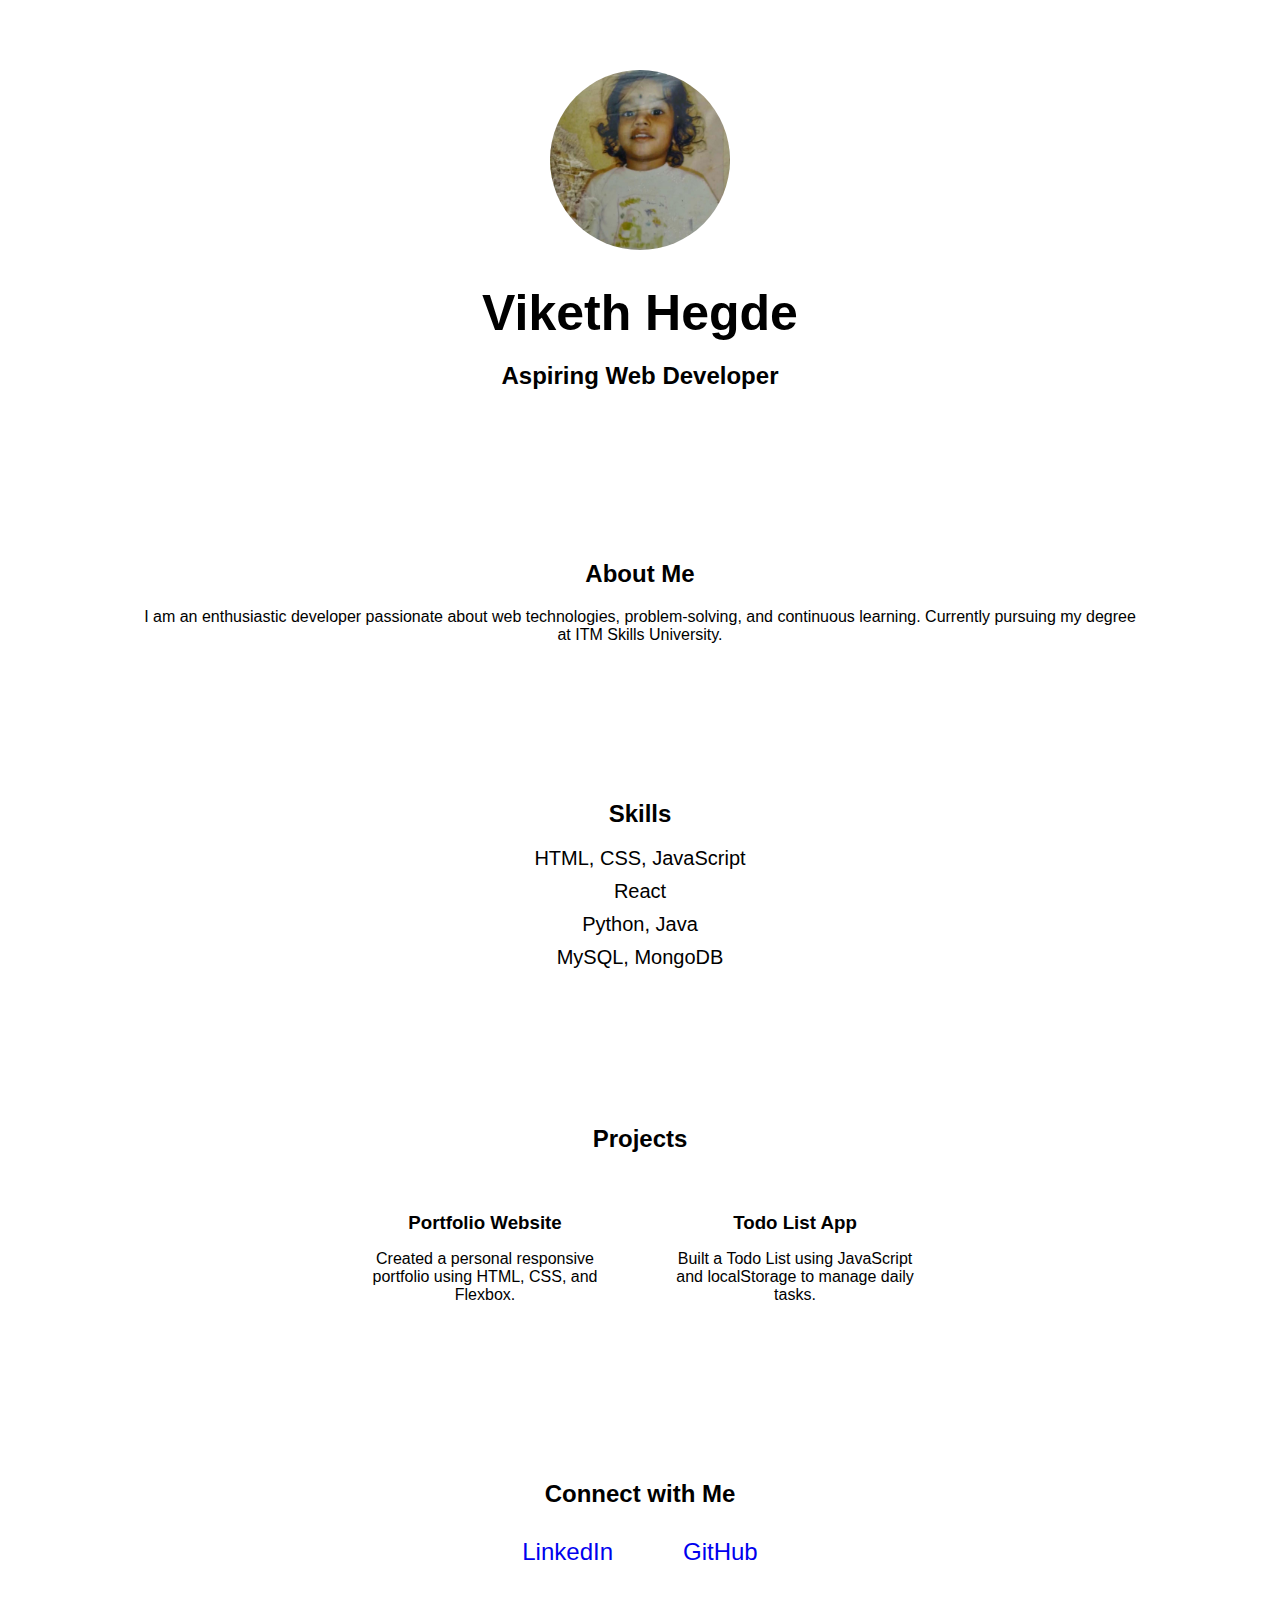
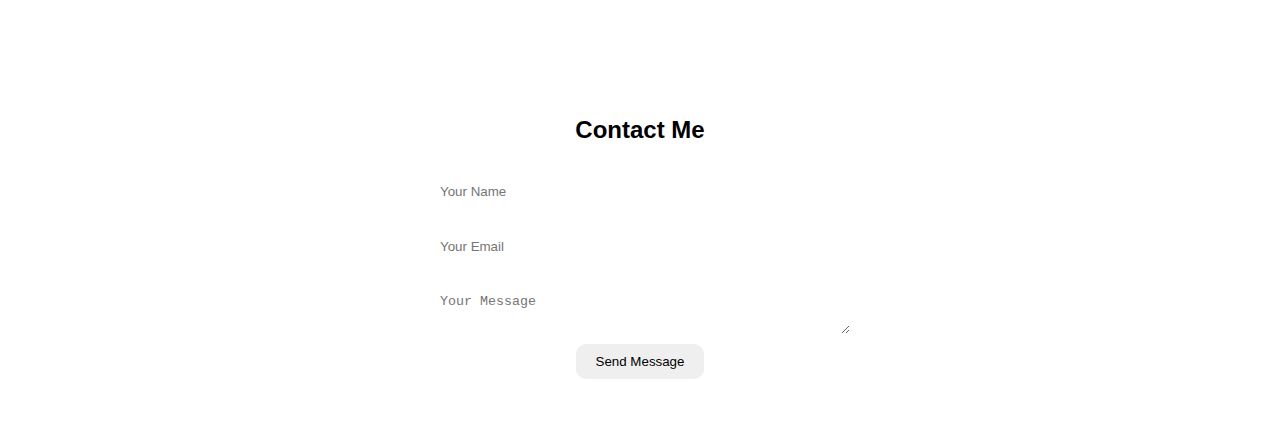
<file: index.html>
<!DOCTYPE html>
<html lang="en">
<head>
    <meta charset="UTF-8">
    <meta name="viewport" content="width=device-width, initial-scale=1.0">
    <title>Viketh Hegde - Personal Portfolio</title>
    <link rel="stylesheet" href="style.css">
</head>
<body>

    <!-- Hero Section -->
    <section class="hero">
        <img src="image.jpeg" alt="Viketh Hegde">
        <h1>Viketh Hegde</h1>
        <h2>Aspiring Web Developer</h2>
    </section>

    <!-- About Me Section -->
    <section class="about">
        <h2>About Me</h2>
        <p>
            I am an enthusiastic developer passionate about web technologies, problem-solving, and continuous learning. Currently pursuing my degree at ITM Skills University.
        </p>
    </section>

    <!-- Skills Section -->
    <section class="skills">
        <h2>Skills</h2>
        <ul>
            <li>HTML, CSS, JavaScript</li>
            <li>React</li>
            <li>Python, Java</li>
            <li>MySQL, MongoDB</li>
        </ul>
    </section>

    <!-- Projects Section -->
    <section class="projects">
        <h2>Projects</h2>
        <div class="project-container">
            <div class="project-card">
                <h3>Portfolio Website</h3>
                <p>Created a personal responsive portfolio using HTML, CSS, and Flexbox.</p>
            </div>
            <div class="project-card">
                <h3>Todo List App</h3>
                <p>Built a Todo List using JavaScript and localStorage to manage daily tasks.</p>
            </div>
        </div>
    </section>

    <section class="social-media">
        <h2>Connect with Me</h2>
        <div class="social-links">
            <a href="https://www.linkedin.com/in/viketh-hegde-442a01326/" target="_blank">LinkedIn</a>
            <a href="https://github.com/Vik-713" target="_blank">GitHub</a>
        </div>
    </section>

    <!-- Contact Section -->
    <section class="contact">
        <h2>Contact Me</h2>
        <form>
            <input type="text" placeholder="Your Name" required>
            <input type="email" placeholder="Your Email" required>
            <textarea placeholder="Your Message" required></textarea>
            <button type="submit">Send Message</button>
        </form>
    </section>

</body>
</html>
</file>
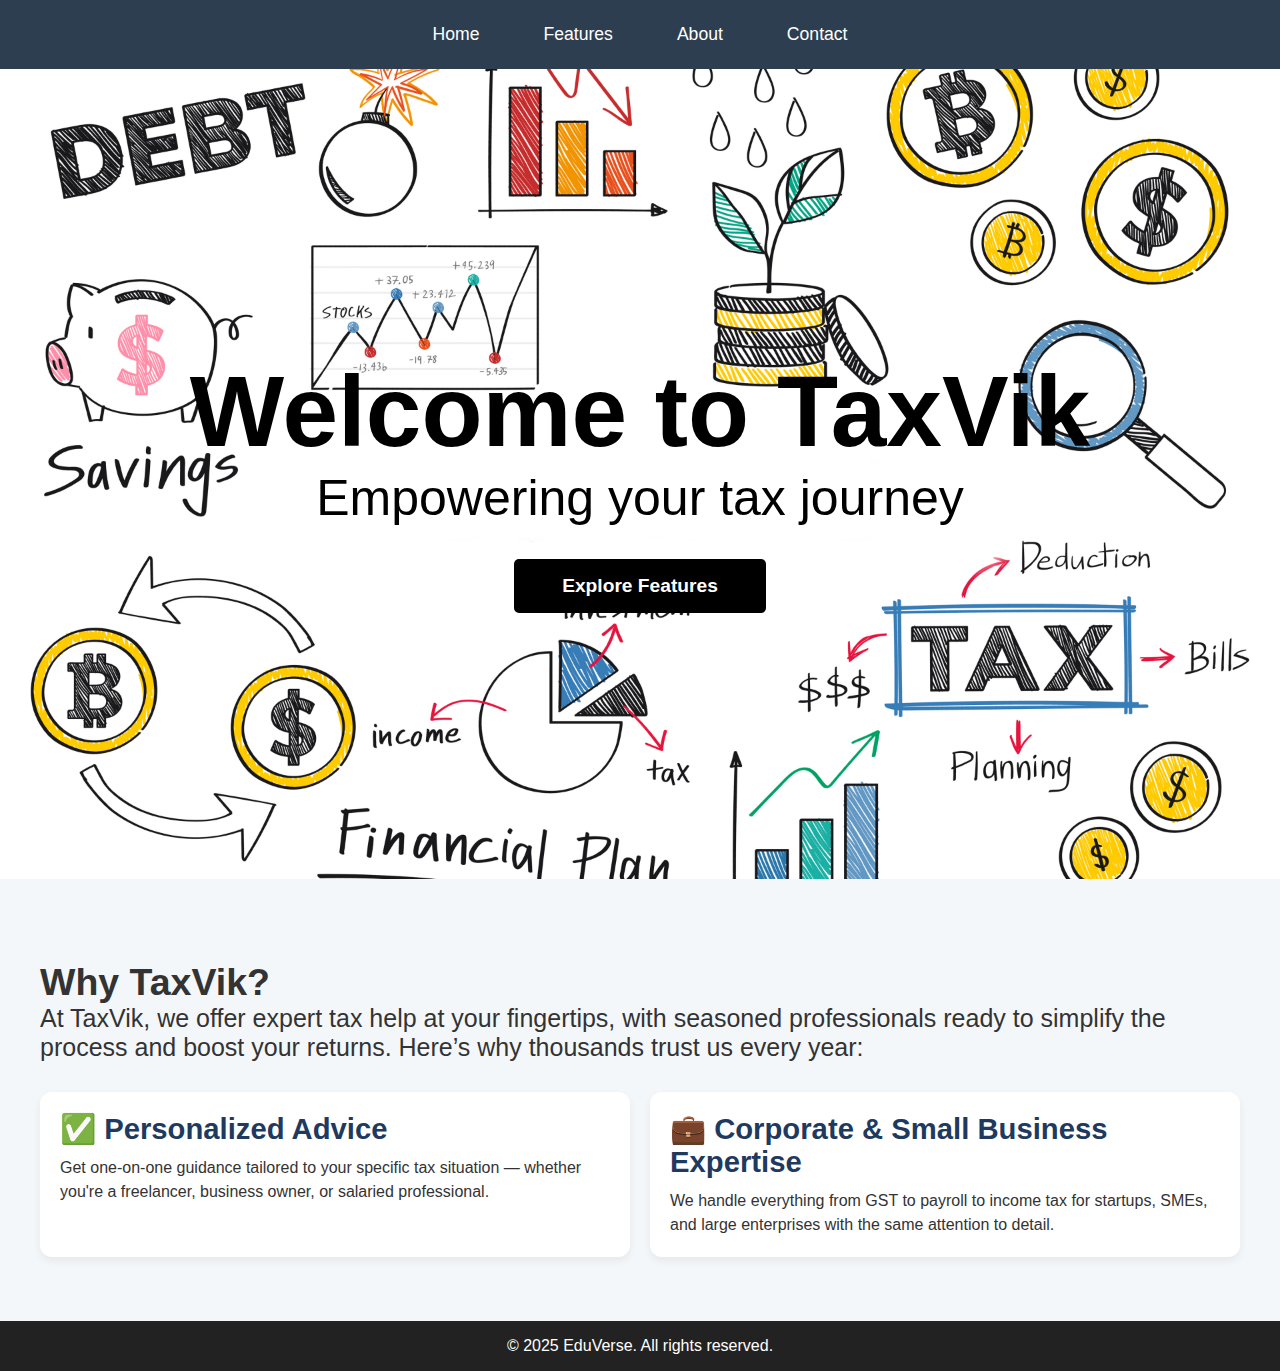
<file: web/index.html>
<!DOCTYPE html>
<html lang="en">
<head>
    <meta charset="UTF-8">
    <meta name="viewport" content="width=device-width, initial-scale=1.0">
    <meta name="description" content="Tavik, Maximize returns, minimize stress — expert tax help at your fingertips.">
    <title>TaxVik | Home</title>
    <link rel="stylesheet" href="style.css">

    <style>
        .why-taxvik {
            margin-top: 50px;
        }
    
        .features {
            display: flex;
            flex-wrap: wrap;
            gap: 20px;
            margin-top: 30px;
        }
    
        .feature-card {
            flex: 1 1 45%;
            background-color: #ffffff;
            padding: 20px;
            border-radius: 12px;
            box-shadow: 0 4px 8px rgba(0, 0, 0, 0.06);
            transition: transform 0.3s ease;
        }
    
        .feature-card:hover {
            transform: translateY(-5px);
        }
    
        .feature-card h3 {
            margin-top: 0;
            color: #1e3a5f;
        }
    
        .feature-card p {
            margin: 10px 0 0;
            font-size: 1rem;
            line-height: 1.5;
        }
    </style>

    </style>
</head>
<body>
    <nav>
        <a href="index.html">Home</a>
        <a href="features.html">Features</a>
        <a href="about.html">About</a>
        <a href="contact.html">Contact</a>
    </nav>

    <section class="hero">
        <h1 class="header">Welcome to TaxVik</h1>
        <p>Empowering your tax journey</p>
        <a href="features.html" class="btn">Explore Features</a>
    </section>
    
    <div class="container">
        <section class="why-taxvik">
            <h2>Why TaxVik?</h2>
            <p>At TaxVik, we offer expert tax help at your fingertips, with seasoned professionals ready to simplify the process and boost your returns. Here’s why thousands trust us every year:</p>
    
            <div class="features">
                <div class="feature-card">
                    <h3>✅ Personalized Advice</h3>
                    <p>Get one-on-one guidance tailored to your specific tax situation — whether you're a freelancer, business owner, or salaried professional.</p>
                </div>
                
                <div class="feature-card">
                    <h3>💼 Corporate & Small Business Expertise</h3>
                    <p>We handle everything from GST to payroll to income tax for startups, SMEs, and large enterprises with the same attention to detail.</p>
                </div>
            </div>
        </section>
    </div>
    
    <footer>
        <p>&copy; 2025 EduVerse. All rights reserved.</p>
    </footer>
    
    </body>
    </html>
</file>
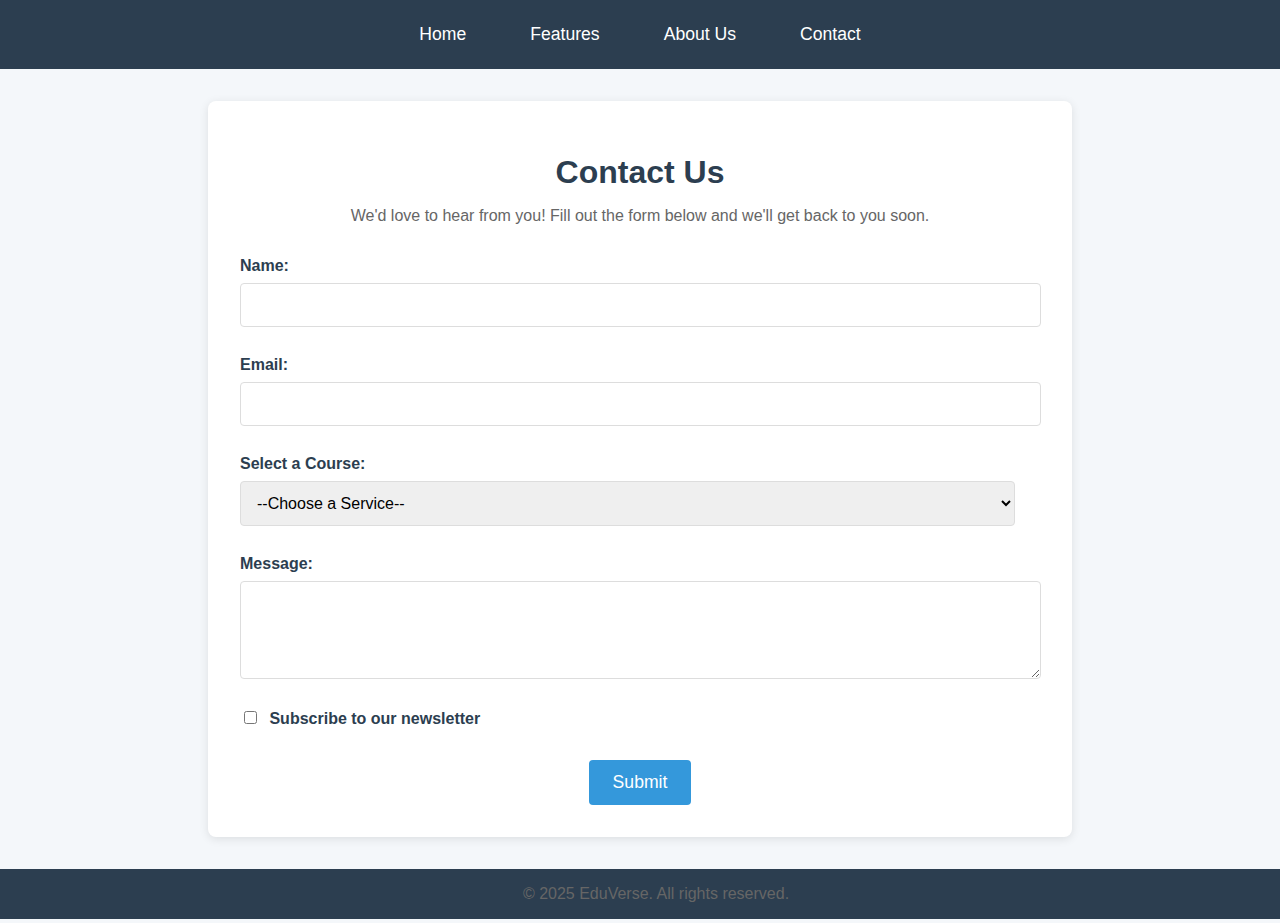
<file: web/contact.html>
<!DOCTYPE html>
<html lang="en">
<head>
  <meta charset="UTF-8" />
  <meta name="viewport" content="width=device-width, initial-scale=1.0" />
  <meta name="description" content="Contact EduVerse for course inquiries and support." />
  <title>EduVerse | Contact</title>
  <link rel="stylesheet" href="contact.css" />
</head>
<body>

<nav>
  <a href="index.html">Home</a>
  <a href="features.html">Features</a>
  <a href="about.html">About Us</a>
  <a href="contact.html">Contact</a>
</nav>

<div class="container">
  <h1>Contact Us</h1>
  <p>We'd love to hear from you! Fill out the form below and we'll get back to you soon.</p>

  <form id="contactForm" action="#" method="POST">
    <!-- Name -->
    <div class="form-group">
      <label for="name">Name:</label>
      <input type="text" id="name" name="name" required minlength="3" />
      <div class="error-message" id="nameError"></div>
    </div>

    <!-- Email -->
    <div class="form-group">
      <label for="email">Email:</label>
      <input type="email" id="email" name="email" required />
      <div class="error-message" id="emailError"></div>
    </div>

    <!-- Course -->
    <div class="form-group">
      <label for="course">Select a Course:</label>
      <select id="course" name="course" required>
        <option value="">--Choose a Service--</option>
        <option value="itr">ITR</option>
        <option value="gst">GST</option>
        <option value="tds">TDS</option>
        <option value="pt">PT</option>
        <option value="pf">PF</option>
        <option value="esic">ESIC</option>
        <option value="audit">Audit</option>
        <option value="accounting">Accounting</option>
        <option value="statutory_compliance">Statutory Compliance</option>
        <option value="roc_filings">ROC Filings</option>
        <option value="company_incorporation">Company Incorporation</option>
        <option value="internal_audit">Internal Audit</option>
      </select>
      <div class="error-message" id="courseError"></div>
    </div>

    <!-- Message -->
    <div class="form-group">
      <label for="message">Message:</label>
      <textarea id="message" name="message" rows="4" required></textarea>
      <div class="error-message" id="messageError"></div>
    </div>

    <!-- Newsletter -->
    <label><input type="checkbox" name="newsletter" /> Subscribe to our newsletter</label>

    <!-- Submit -->
    <button type="submit" class="btn">Submit</button>
  </form>
</div>

<footer>
  <p>&copy; 2025 EduVerse. All rights reserved.</p>
</footer>

<script>
  const form = document.getElementById("contactForm");

  form.addEventListener("submit", function (event) {
    let valid = true;

    const name = document.getElementById("name");
    const email = document.getElementById("email");
    const course = document.getElementById("course");
    const message = document.getElementById("message");

    const nameError = document.getElementById("nameError");
    const emailError = document.getElementById("emailError");
    const courseError = document.getElementById("courseError");
    const messageError = document.getElementById("messageError");

    // Name validation
    if (name.value.trim().length < 3) {
      nameError.textContent = "Name must be at least 3 characters.";
      valid = false;
    } else {
      nameError.textContent = "";
    }

    // Email validation
    const emailPattern = /^[^ ]+@[^ ]+\.[a-z]{2,6}$/i;
    if (!emailPattern.test(email.value.trim())) {
      emailError.textContent = "Please enter a valid email address.";
      valid = false;
    } else {
      emailError.textContent = "";
    }

    // Course validation
    if (course.value === "") {
      courseError.textContent = "Please select a course.";
      valid = false;
    } else {
      courseError.textContent = "";
    }

    // Message validation
    if (message.value.trim() === "") {
      messageError.textContent = "Message cannot be empty.";
      valid = false;
    } else {
      messageError.textContent = "";
    }

    if (!valid) {
      event.preventDefault();
    }
  });
</script>

</body>
</html>
</file>
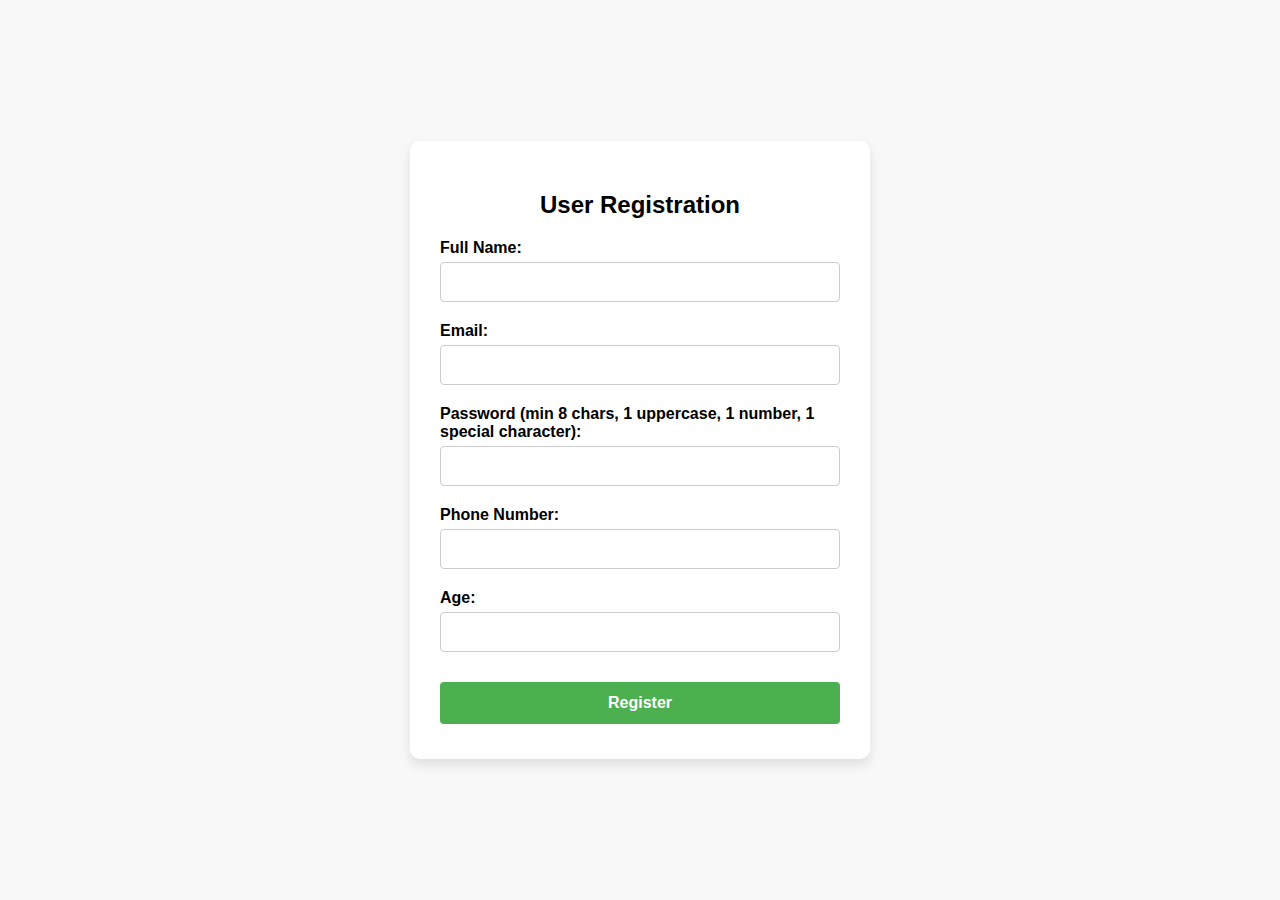
<file: web/contact1.html>
<!DOCTYPE html>
<html lang="en">
<head>
  <meta charset="UTF-8" />
  <meta name="viewport" content="width=device-width, initial-scale=1.0" />
  <title>Client-Side Form Validation Example</title>
  <style>
    body {
  font-family: Arial, sans-serif;
  background-color: #f8f8f8;
  display: flex;
  justify-content: center;
  align-items: center;
  height: 100vh;
  margin: 0;
}

form {
  background-color: white;
  padding: 30px;
  border-radius: 10px;
  box-shadow: 0 6px 12px rgba(0, 0, 0, 0.1);
  width: 400px;
}

h2 {
  text-align: center;
  margin-bottom: 20px;
}

label {
  display: block;
  margin-top: 15px;
  margin-bottom: 5px;
  font-weight: bold;
}

input {
  width: 100%;
  padding: 10px;
  margin-bottom: 5px;
  border: 1px solid #ccc;
  border-radius: 4px;
  font-size: 1rem;
  box-sizing: border-box;
}

input[type="submit"] {
  background-color: #4CAF50;
  color: white;
  border: none;
  cursor: pointer;
  font-weight: bold;
  padding: 12px;
  margin-top: 20px;
  font-size: 1rem;
  border-radius: 4px;
  transition: background-color 0.3s ease;
}

input[type="submit"]:hover {
  background-color: #45a049;
}

.error-message {
  color: red;
  font-size: 0.85em;
  margin-bottom: 5px;
}
  </style>
</head>
<body>

  <form id="registrationForm" action="#" method="post">
    <h2>User Registration</h2>
    
    <!-- Name -->
    <label for="name">Full Name:</label>
    <input type="text" id="name" name="name" required />
    <div class="error-message" id="nameError"></div>

    <!-- Email -->
    <label for="email">Email:</label>
    <input type="email" id="email" name="email" required />
    <div class="error-message" id="emailError"></div>

    <!-- Password -->
    <label for="password">Password (min 8 chars, 1 uppercase, 1 number, 1 special character):</label>
    <input type="password" id="password" name="password" required pattern="^(?=.*[a-z])(?=.*[A-Z])(?=.*\d)(?=.*[@$!%*?&])[A-Za-z\d@$!%*?&]{8,}$" />
    <div class="error-message" id="passwordError"></div>

    <!-- Phone Number -->
    <label for="phone">Phone Number:</label>
    <input type="tel" id="phone" name="phone" required pattern="^\d{10}$" />
    <div class="error-message" id="phoneError"></div>

    <!-- Age -->
    <label for="age">Age:</label>
    <input type="number" id="age" name="age" required min="18" max="100" />
    <div class="error-message" id="ageError"></div>

    <!-- Submit Button -->
    <input type="submit" value="Register" />
  </form>

  <script>
    const form = document.getElementById("registrationForm");

    form.addEventListener("submit", function(event) {
      let valid = true;
      
      // Validate Name
      const name = document.getElementById("name");
      const nameError = document.getElementById("nameError");
      if (name.value.trim() === "") {
        nameError.textContent = "Name is required.";
        valid = false;
      } else {
        nameError.textContent = "";
      }

      // Validate Email
      const email = document.getElementById("email");
      const emailError = document.getElementById("emailError");
      const emailPattern = /^[a-zA-Z0-9._-]+@[a-zA-Z0-9.-]+\.[a-zA-Z]{2,6}$/;
      if (!emailPattern.test(email.value.trim())) {
        emailError.textContent = "Please enter a valid email address.";
        valid = false;
      } else {
        emailError.textContent = "";
      }

      // Validate Password
      const password = document.getElementById("password");
      const passwordError = document.getElementById("passwordError");
      const passwordPattern = /^(?=.*[a-z])(?=.*[A-Z])(?=.*\d)(?=.*[@$!%*?&])[A-Za-z\d@$!%*?&]{8,}$/;
      if (!passwordPattern.test(password.value.trim())) {
        passwordError.textContent = "Password must contain at least 8 characters, 1 uppercase, 1 number, and 1 special character.";
        valid = false;
      } else {
        passwordError.textContent = "";
      }

      // Validate Phone Number
      const phone = document.getElementById("phone");
      const phoneError = document.getElementById("phoneError");
      const phonePattern = /^\d{10}$/;
      if (!phonePattern.test(phone.value.trim())) {
        phoneError.textContent = "Phone number must be 10 digits.";
        valid = false;
      } else {
        phoneError.textContent = "";
      }

      // Validate Age
      const age = document.getElementById("age");
      const ageError = document.getElementById("ageError");
      if (age.value < 18 || age.value > 100) {
        ageError.textContent = "Age must be between 18 and 100.";
        valid = false;
      } else {
        ageError.textContent = "";
      }

      // If any field is invalid, prevent form submission
      if (!valid) {
        event.preventDefault();
      }
    });
  </script>
  
</body>
</html>
</file>
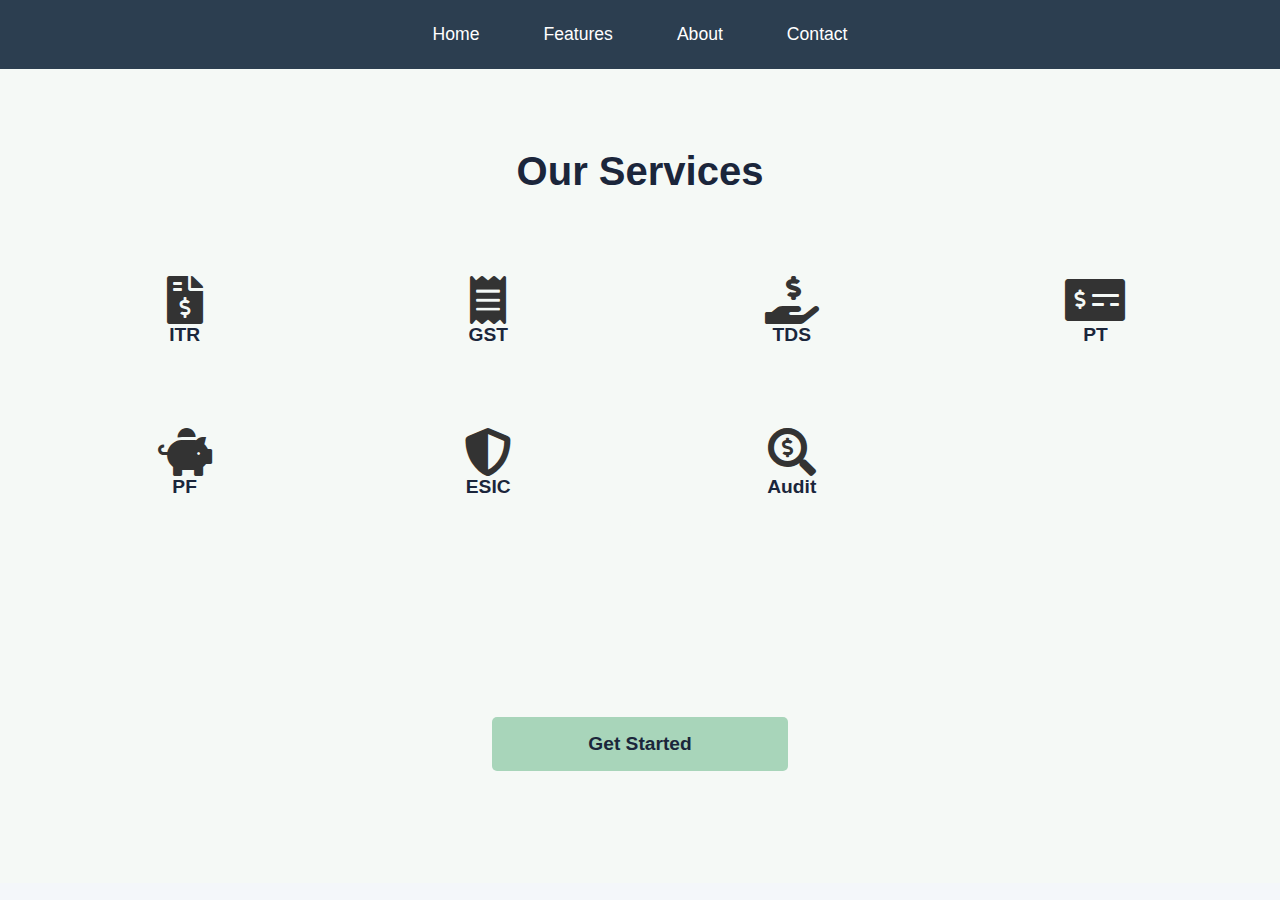
<file: web/features.html>
<!DOCTYPE html>
<html lang="en">
<head>
    <meta charset="UTF-8">
    <meta name="viewport" content="width=device-width, initial-scale=1.0">
    <meta name="description" content="Tavik, Maximize returns, minimize stress — expert tax help at your fingertips.">
    <title>TaxVik | Home</title>
    <link rel="stylesheet" href="https://cdnjs.cloudflare.com/ajax/libs/font-awesome/5.15.4/css/all.min.css">
    <link rel="stylesheet" href="style.css">
</head>
<body>
    <nav>
        <a href="index.html">Home</a>
        <a href="features.html">Features</a>
        <a href="about.html">About</a>
        <a href="contact.html">Contact</a>
    </nav>

    <section id="services" class="services">
        <div class="section-background">
            <svg class="decorative-shape" viewBox="0 0 100 100">
                <polygon points="50,10 90,90 10,90" fill="rgba(77, 168, 218, 0.1)" />
            </svg>
        </div>
        <h2>Our Services</h2>
        <div class="service-grid">
            <div class="service-card">
                <i class="fas fa-file-invoice-dollar fa-3x"></i>
                <h3>ITR</h3>
            </div>
            <div class="service-card">
                <i class="fas fa-receipt fa-3x"></i>
                <h3>GST</h3>
            </div>
            <div class="service-card">
                <i class="fas fa-hand-holding-usd fa-3x"></i>
                <h3>TDS</h3>
            </div>
            <div class="service-card">
                <i class="fas fa-money-check-alt fa-3x"></i>
                <h3>PT</h3>
            </div>
            <div class="service-card">
                <i class="fas fa-piggy-bank fa-3x"></i>
                <h3>PF</h3>
            </div>
            <div class="service-card">
                <i class="fas fa-shield-alt fa-3x"></i>
                <h3>ESIC</h3>
            </div>
            <div class="service-card">
                <i class="fas fa-search-dollar fa-3x"></i>
                <h3>Audit</h3>
            </div>
            <div class="service-card">
                <i class="fas fa-book fa-3x"></i>
                <h3>Accounting</h3>
            </div>
            <div class="service-card">
                <i class="fas fa-balance-scale fa-3x"></i>
                <h3>Statutory Compliance</h3>
            </div>
            <div class="service-card">
                <i class="fas fa-file-alt fa-3x"></i>
                <h3>ROC Filings</h3>
            </div>
            <div class="service-card">
                <i class="fas fa-building fa-3x"></i>
                <h3>Company Incorporation</h3>
            </div>
            <div class="service-card">
                <i class="fas fa-user-check fa-3x"></i>
                <h3>Internal Audit</h3>
            </div>
        </div>
        <a href="contact.html" class="cta-button">Get Started</a>
    </section>

    <script>
        document.addEventListener('DOMContentLoaded', () => {
            const cards = document.querySelectorAll('.service-card');
            cards.forEach((card, index) => {
                setTimeout(() => {
                    card.classList.add('visible');
                }, index * 100);
            });
        });
    </script>
</file>
<file: style.css>
/* Theme Variables */
:root {
    /* Dark Theme */
    --dark-bg: #000;
    --dark-section-bg: #222;
    --dark-hero-bg: #111;
    --dark-skills-bg: #333;
    --dark-project-card-bg: #333;
    --dark-contact-bg: #111;
    --dark-text: white;
    --dark-accent: cyan;
    --dark-shadow: rgba(0, 255, 255, 0.3);
    --dark-shadow-strong: rgba(0, 255, 255, 0.4);

    /* Light Theme */
    --light-bg: #f0f0f0;
    --light-section-bg: #ffffff;
    --light-hero-bg: #e0e0e0;
    --light-skills-bg: #d0d0d0;
    --light-project-card-bg: #d0d0d0;
    --light-contact-bg: #e0e0e0;
    --light-text: #333;
    --light-accent: #007bff;
    --light-shadow: rgba(0, 123, 255, 0.2);
    --light-shadow-strong: rgba(0, 123, 255, 0.3);
}

/* Body Flexbox Centering */
body {
    font-family: Arial, sans-serif;
    margin: 0;
    padding: 0;
    min-height: 100vh;
    display: flex;
    flex-direction: column;
    align-items: center;
}

/* Dark Theme */
body.dark-theme {
    background-color: var(--dark-bg);
    color: var(--dark-text);
}

/* Light Theme */
body.light-theme {
    background-color: var(--light-bg);
    color: var(--light-text);
}

/* Common Style for Sections */
.about, .skills, .projects, .contact, .hero, .social-media {
    padding: 40px 20px;
    margin: 20px 0;
    border-radius: 20px;
    text-align: center;
    max-width: 1000px;
    width: 90%;
}

/* Theme-specific Section Styles */
body.dark-theme .about, body.dark-theme .projects, body.dark-theme .social-media {
    background-color: var(--dark-section-bg);
    box-shadow: 0 0 20px var(--dark-shadow);
}
body.light-theme .about, body.light-theme .projects, body.light-theme .social-media {
    background-color: var(--light-section-bg);
    box-shadow: 0 0 20px var(--light-shadow);
}

body.dark-theme .hero {
    background-color: var(--dark-hero-bg);
}
body.light-theme .hero {
    background-color: var(--light-hero-bg);
}

body.dark-theme .skills {
    background-color: var(--dark-skills-bg);
}
body.light-theme .skills {
    background-color: var(--light-skills-bg);
}

body.dark-theme .contact {
    background-color: var(--dark-contact-bg);
}
body.light-theme .contact {
    background-color: var(--light-contact-bg);
}

/* Hero Section */
.hero {
    padding: 50px 20px;
}
.hero img {
    width: 180px;
    height: 180px;
    object-fit: cover;
    border-radius: 50%;
    margin-bottom: 20px;
}
body.dark-theme .hero img {
    border: 3px solid var(--dark-accent);
}
body.light-theme .hero img {
    border: 3px solid var(--light-accent);
}

.hero h1 {
    font-size: 50px;
    margin: 10px 0;
}
.hero h2 {
    font-size: 24px;
}
body.dark-theme .hero h2 {
    color: var(--dark-accent);
}
body.light-theme .hero h2 {
    color: var(--light-accent);
}

/* Skills Section */
.skills ul {
    list-style-type: none;
    padding: 0;
}
.skills li {
    margin: 10px 0;
    font-size: 20px;
}

/* Projects Section */
.project-container {
    display: flex;
    justify-content: center;
    flex-wrap: wrap;
    gap: 20px;
    margin-top: 20px;
}
.project-card {
    padding: 20px;
    width: 250px;
    border-radius: 15px;
    transition: transform 0.3s;
}
body.dark-theme .project-card {
    background-color: var(--dark-project-card-bg);
    box-shadow: 0 0 15px var(--dark-shadow);
}
body.light-theme .project-card {
    background-color: var(--light-project-card-bg);
    box-shadow: 0 0 15px var(--light-shadow);
}
.project-card:hover {
    transform: scale(1.05);
}
body.dark-theme .project-card h3 {
    color: var(--dark-accent);
}
body.light-theme .project-card h3 {
    color: var(--light-accent);
}
.project-card h3 {
    margin-bottom: 10px;
}

/* Social Media Section */
.social-links {
    display: flex;
    justify-content: center;
    gap: 30px;
    flex-wrap: wrap;
}
.social-links a {
    text-decoration: none;
    font-size: 24px;
    padding: 10px 20px;
    border-radius: 10px;
    transition: background-color 0.3s, color 0.3s;
}
body.dark-theme .social-links a {
    color: var(--dark-accent);
    border: 2px solid var(--dark-accent);
}
body.light-theme .social-links a {
    color: var(--light-accent);
    border: 2px solid var(--light-accent);
}
body.dark-theme .social-links a:hover {
    background-color: var(--dark-accent);
    color: black;
}
body.light-theme .social-links a:hover {
    background-color: var(--light-accent);
    color: white;
}

/* Contact Section */
.contact form {
    display: flex;
    flex-direction: column;
    align-items: center;
}
.contact input,
.contact textarea {
    width: 90%;
    max-width: 400px;
    padding: 10px;
    margin: 10px 0;
    border: none;
    border-radius: 10px;
}
body.dark-theme .contact input,
body.dark-theme .contact textarea {
    background-color: #333;
    color: var(--dark-text);
}
body.light-theme .contact input,
body.light-theme .contact textarea {
    background-color: #f0f0f0;
    color: var(--light-text);
}
.contact button {
    padding: 10px 20px;
    border: none;
    border-radius: 10px;
    cursor: pointer;
    transition: background-color 0.3s;
}
body.dark-theme .contact button {
    background-color: var(--dark-accent);
    color: black;
}
body.light-theme .contact button {
    background-color: var(--light-accent);
    color: white;
}
body.dark-theme .contact button:hover {
    background-color: #00aaaa;
}
body.light-theme .contact button:hover {
    background-color: #0056b3;
}

/* Theme Toggle Button */
.theme-toggle {
    position: fixed;
    top: 20px;
    right: 20px;
    padding: 10px 20px;
    border: none;
    border-radius: 10px;
    cursor: pointer;
    transition: background-color 0.3s;
    z-index: 1000;
}
body.dark-theme .theme-toggle {
    background-color: var(--dark-accent);
    color: black;
}
body.light-theme .theme-toggle {
    background-color: var(--light-accent);
    color: white;
}
body.dark-theme .theme-toggle:hover {
    background-color: #00aaaa;
}
body.light-theme .theme-toggle:hover {
    background-color: #0056b3;
}

/* Responsive */
@media (max-width: 600px) {
    .project-container {
        flex-direction: column;
        align-items: center;
    }
    .hero img {
        width: 120px;
        height: 120px;
    }
    .hero h1 {
        font-size: 36px;
    }
    .hero h2 {
        font-size: 18px;
    }
}
</file>
<file: web/style.css>
body {
    margin: 0;
    font-family: Arial, sans-serif;
    background-color: #f4f7fa;
    color: #333;
}

nav {
    background-color: #2c3e50;
    padding: 1rem;
    display: flex;
    justify-content: center;
    gap: 2rem;
}

nav a {
    color: white;
    text-decoration: none;
    font-size: 1.1rem;
    padding: 0.5rem 1rem;
    transition: color 0.3s;
}

.container {
    font-size: 25px;
    padding: 2rem;
    max-width: 1200px;
    margin: auto;
}

*{
    padding: 0px;
    margin: 0px;
}

.header{
    padding-top: 50px;
    
}

.hero {
    background: url('image.jpeg') no-repeat center center/cover;
    height: 90vh;
    font-size: 50px;
    display: flex;
    align-items: center;
    justify-content: center;
    color: black;
    text-align: center;
    flex-direction: column;
    
}
nav a:hover {
    color: #3498db;
}
.services {
    position: relative;
    padding: 5rem 2rem;
    background-color: #F5F9F6;
}

.section-background {
    position: absolute;
    top: 0;
    left: 0;
    width: 100%;
    height: 100%;

    z-index: -1;
    overflow: hidden;
}

.cta-button {
    padding: 1rem 3rem;
    background-color: #A8D5BA;
    color: #1B263B;
    text-decoration: none;
    border-radius: 5px;
    font-weight: bold;
    font-size: 1.2rem;
    margin: 2rem auto;
    display: block;
    text-align: center;
    max-width: 200px;
}

.services h2 {
    text-align: center;
    color: #1B263B;
    margin-bottom: 3rem;
    font-size: 2.5rem;
}

.service-grid {
    display: grid;
    grid-template-columns: repeat(4, minmax(220px, 2fr));
    gap: 0.9rem;
    max-width: 1200px;
    margin: 0 auto;
}

.service-card {
    background-color: #F5F9F6;
    padding: 2rem;
    text-align: center;
    border-radius: 10px;
    border: 2px solid transparent;
    background-clip: padding-box;
    position: relative;
    opacity: 0;
    transform: translateY(30px);
    transition: opacity 0.6s ease, transform 0.5s ease;
}

.service-card::before {
    position: absolute;
    background: linear-gradient(45deg, #5d9ab7, #ffffff);
    z-index: -1;
    border-radius: 12px;
}

.service-card.visible {
    opacity: 1;
    transform: translateY(0);
}

.service-card h3 {
    margin: 0;
    font-size: 1.2rem;
    color: #1B263B;
}

.btn{
    padding: 1rem 3rem;
    background-color: black;
    color: white;
    text-decoration: none;
    border-radius: 5px;
    font-weight: bold;
    font-size: 1.2rem;
    margin: 2rem auto;
    display: block;
    text-align: center;
    max-width: 200px;
}

footer {
    text-align: center;
    padding: 1rem;
    background: #222;
    color: white;
    margin-top: 2rem;
}
</file>
<file: web/contact.css>
body {
    margin: 0;
    font-family: Arial, sans-serif;
    background-color: #f4f7fa;
    color: #333;
}

nav {
    background-color: #2c3e50;
    padding: 1rem;
    display: flex;
    justify-content: center;
    gap: 2rem;
}

nav a {
    color: white;
    text-decoration: none;
    font-size: 1.1rem;
    padding: 0.5rem 1rem;
    transition: color 0.3s;
}

nav a:hover {
    color: #3498db;
}

.container {
    max-width: 800px;
    margin: 2rem auto;
    padding: 2rem;
    background-color: white;
    border-radius: 8px;
    box-shadow: 0 2px 10px rgba(0, 0, 0, 0.1);
}

h1 {
    text-align: center;
    color: #2c3e50;
    margin-bottom: 1rem;
}

p {
    text-align: center;
    color: #666;
    margin-bottom: 2rem;
}

form {
    display: flex;
    flex-direction: column;
    gap: 1.5rem;
}

label {
    font-weight: bold;
    color: #2c3e50;
    margin-bottom: 0.5rem;
    display: block;
}

input[type="text"],
input[type="email"],
select,
textarea {
    width: 100%;
    padding: 0.75rem;
    border: 1px solid #ddd;
    border-radius: 4px;
    font-size: 1rem;
    transition: border-color 0.3s;
}

input[type="text"]:focus,
input[type="email"]:focus,
select:focus,
textarea:focus {
    border-color: #3498db;
    outline: none;
}

textarea {
    resize: vertical;
}

input[type="radio"] {
    margin-right: 0.5rem;
}

.radio-group {
    display: flex;
    gap: 1rem;
    margin-bottom: 1rem;
}

input[type="checkbox"] {
    margin-right: 0.5rem;
}

.btn {
    background-color: #3498db;
    color: white;
    padding: 0.75rem 1.5rem;
    border: none;
    border-radius: 4px;
    font-size: 1.1rem;
    cursor: pointer;
    transition: background-color 0.3s;
    align-self: center;
}

.btn:hover {
    background-color: #2980b9;
}

footer {
    text-align: center;
    padding: 1rem;
    background-color: #2c3e50;
    color: white;
    position: relative;
    bottom: 0;
    width: 100%;
}

footer p {
    margin: 0;
}

/* Responsive Design */
@media (max-width: 800px) {
    .container {
        margin: 1.2rem;
        padding: 1rem;
    }

    nav {
        flex-direction: column;
        align-items: center;
        gap: 1rem;
    }

    .btn {
        width: 100%;
    }
}

.form-group {
    display: flex;
    flex-direction:column;
    max-width: 775px;
}

.error-message {
    color: red;
    font-size: 0.85rem;
    margin-top: 5px;
}
</file>
